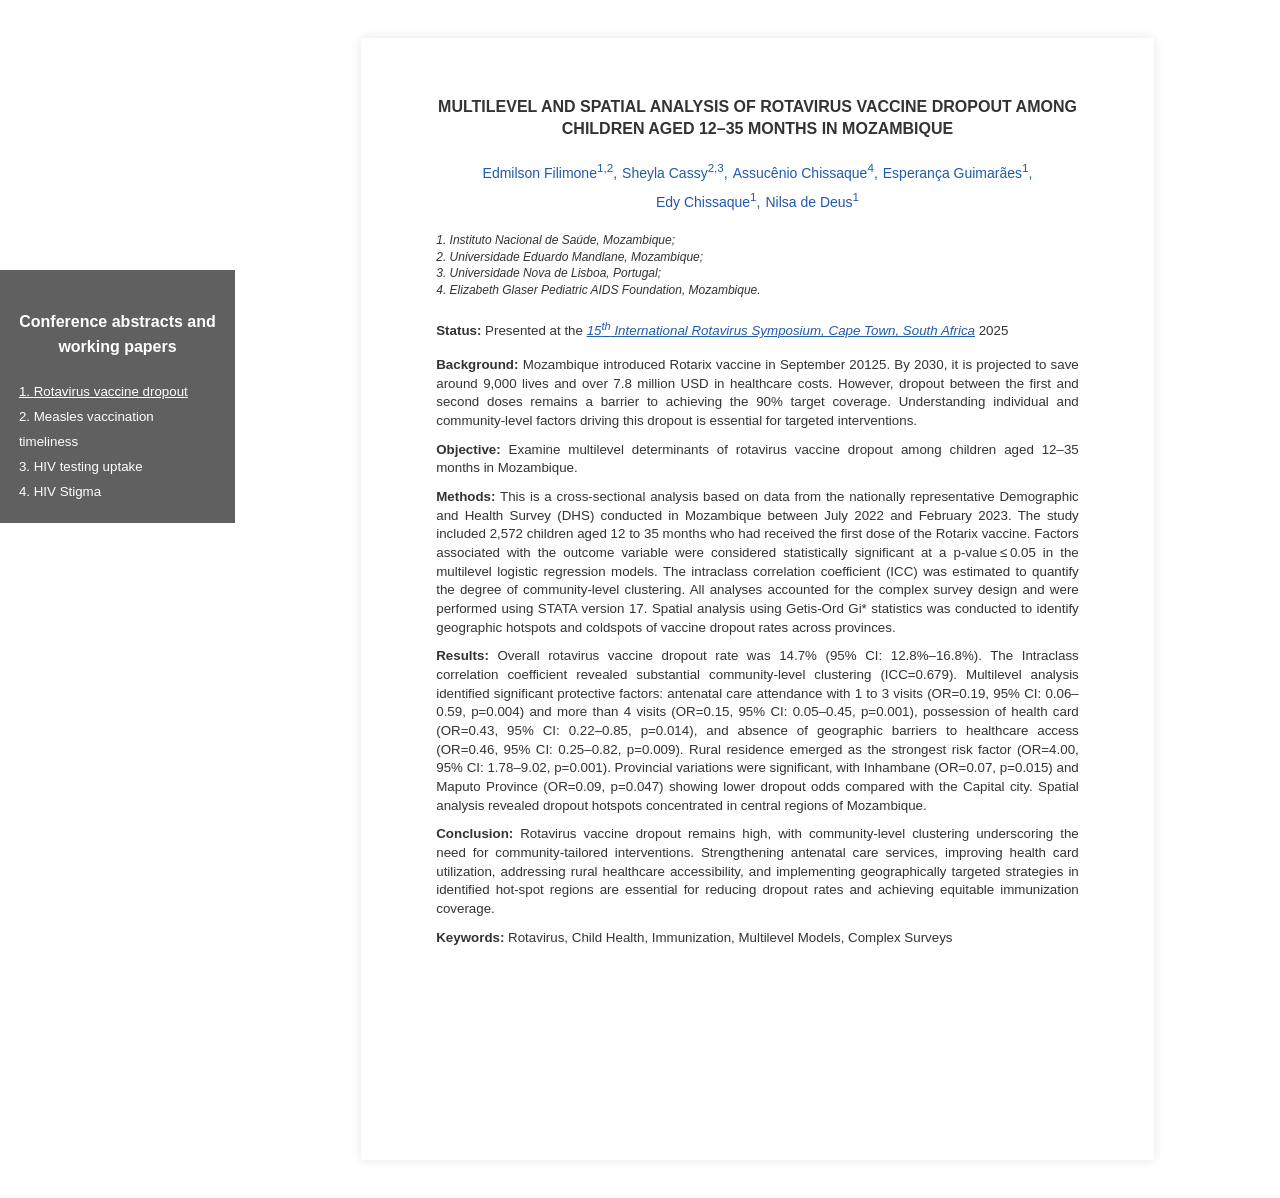
<file: index.html>
<!doctype html>
<html lang="en">
  <head>
    <meta charset="UTF-8" />
    <meta name="viewport" content="width=device-width, initial-scale=1.0" />
    <title>Abstracts</title>
    <link rel="stylesheet" href="./CSS/styles.css" />
  </head>
  <body>
    <aside class="sidebar">
      <ol class="abstract-list" title="click to see abstract">
        <div class="abstract-title">Conference abstracts and working papers</div>
        <li style="text-decoration: underline;"><a href="./index.html">Rotavirus vaccine dropout</a></li>
        <li><a href="./abs-mealses.html">Measles vaccination timeliness </a></li>
        <li><a href="./abs-testing.html">HIV testing uptake</a></li>
        <li><a href="./abs-stigma.html">HIV Stigma</a></li>
      </ol>
    </aside>
    <div class="page">
      <header>
        <div>
          <h3 class="title">
            MULTILEVEL AND SPATIAL ANALYSIS OF ROTAVIRUS VACCINE DROPOUT AMONG
            CHILDREN AGED 12–35 MONTHS IN MOZAMBIQUE
          </h3>
          <ul class="authors">
            <li>Edmilson Filimone<sup>1,2</sup>,</li>
            <li>Sheyla Cassy<sup>2,3</sup>,</li>
            <li>Assucênio Chissaque<sup>4</sup>,</li>
            <li>Esperança Guimarães<sup>1</sup>,</li>
            <li>Edy Chissaque<sup>1</sup>,</li>
            <li>Nilsa de Deus<sup>1</sup></li>
          </ul>
        </div>
        <ol class="afiliation">
          <li>Instituto Nacional de Saúde, Mozambique;</li>
          <li>Universidade Eduardo Mandlane, Mozambique;</li>
          <li>Universidade Nova de Lisboa, Portugal;</li>
          <li>Elizabeth Glaser Pediatric AIDS Foundation, Mozambique.</li>
        </ol>
        <div class="status">
          <strong>Status:</strong>
          Presented at the
          <a class="status-link"
            href="https://www.sabin.org/app/uploads/2025/10/Edmilson-Filimone-IRS15.pdf"
            target="_blank"
            rel="noopener noreferrer"> 15<sup>th</sup> International Rotavirus Symposium, Cape Town, South Africa</a> 2025
        </div>
      </header>
      <main class="body">
        <p class="body-section">
          <strong>Background:</strong> Mozambique introduced Rotarix vaccine in
          September 20125. By 2030, it is projected to save around 9,000 lives
          and over 7.8 million USD in healthcare costs. However, dropout between
          the first and second doses remains a barrier to achieving the 90%
          target coverage. Understanding individual and community-level factors
          driving this dropout is essential for targeted interventions.
        </p>
        <p class="body-section">
          <strong>Objective:</strong> Examine multilevel determinants of
          rotavirus vaccine dropout among children aged 12–35 months in
          Mozambique.
        </p>
        <p class="body-section">
          <strong>Methods:</strong> This is a cross-sectional analysis based on
          data from the nationally representative Demographic and Health Survey
          (DHS) conducted in Mozambique between July 2022 and February 2023. The
          study included 2,572 children aged 12 to 35 months who had received
          the first dose of the Rotarix vaccine. Factors associated with the
          outcome variable were considered statistically significant at a
          p-value ≤ 0.05 in the multilevel logistic regression models. The
          intraclass correlation coefficient (ICC) was estimated to quantify the
          degree of community-level clustering. All analyses accounted for the
          complex survey design and were performed using STATA version 17.
          Spatial analysis using Getis-Ord Gi* statistics was conducted to
          identify geographic hotspots and coldspots of vaccine dropout rates
          across provinces.
        </p>
        <p class="body-section">
          <strong>Results:</strong> Overall rotavirus vaccine dropout rate was
          14.7% (95% CI: 12.8%–16.8%). The Intraclass correlation coefficient
          revealed substantial community-level clustering (ICC=0.679).
          Multilevel analysis identified significant protective factors:
          antenatal care attendance with 1 to 3 visits (OR=0.19, 95% CI:
          0.06–0.59, p=0.004) and more than 4 visits (OR=0.15, 95% CI:
          0.05–0.45, p=0.001), possession of health card (OR=0.43, 95% CI:
          0.22–0.85, p=0.014), and absence of geographic barriers to healthcare
          access (OR=0.46, 95% CI: 0.25–0.82, p=0.009). Rural residence emerged
          as the strongest risk factor (OR=4.00, 95% CI: 1.78–9.02, p=0.001).
          Provincial variations were significant, with Inhambane (OR=0.07,
          p=0.015) and Maputo Province (OR=0.09, p=0.047) showing lower dropout
          odds compared with the Capital city. Spatial analysis revealed dropout
          hotspots concentrated in central regions of Mozambique.
        </p>
        <p class="body-section">
          <strong>Conclusion:</strong> Rotavirus vaccine dropout remains high,
          with community-level clustering underscoring the need for
          community-tailored interventions. Strengthening antenatal care
          services, improving health card utilization, addressing rural
          healthcare accessibility, and implementing geographically targeted
          strategies in identified hot-spot regions are essential for reducing
          dropout rates and achieving equitable immunization coverage.
        </p>
        <p class="body-section">
          <strong>Keywords:</strong> Rotavirus, Child Health, Immunization,
          Multilevel Models, Complex Surveys
        </p>
      </main>
    </div>
  </body>
</html>
</file>
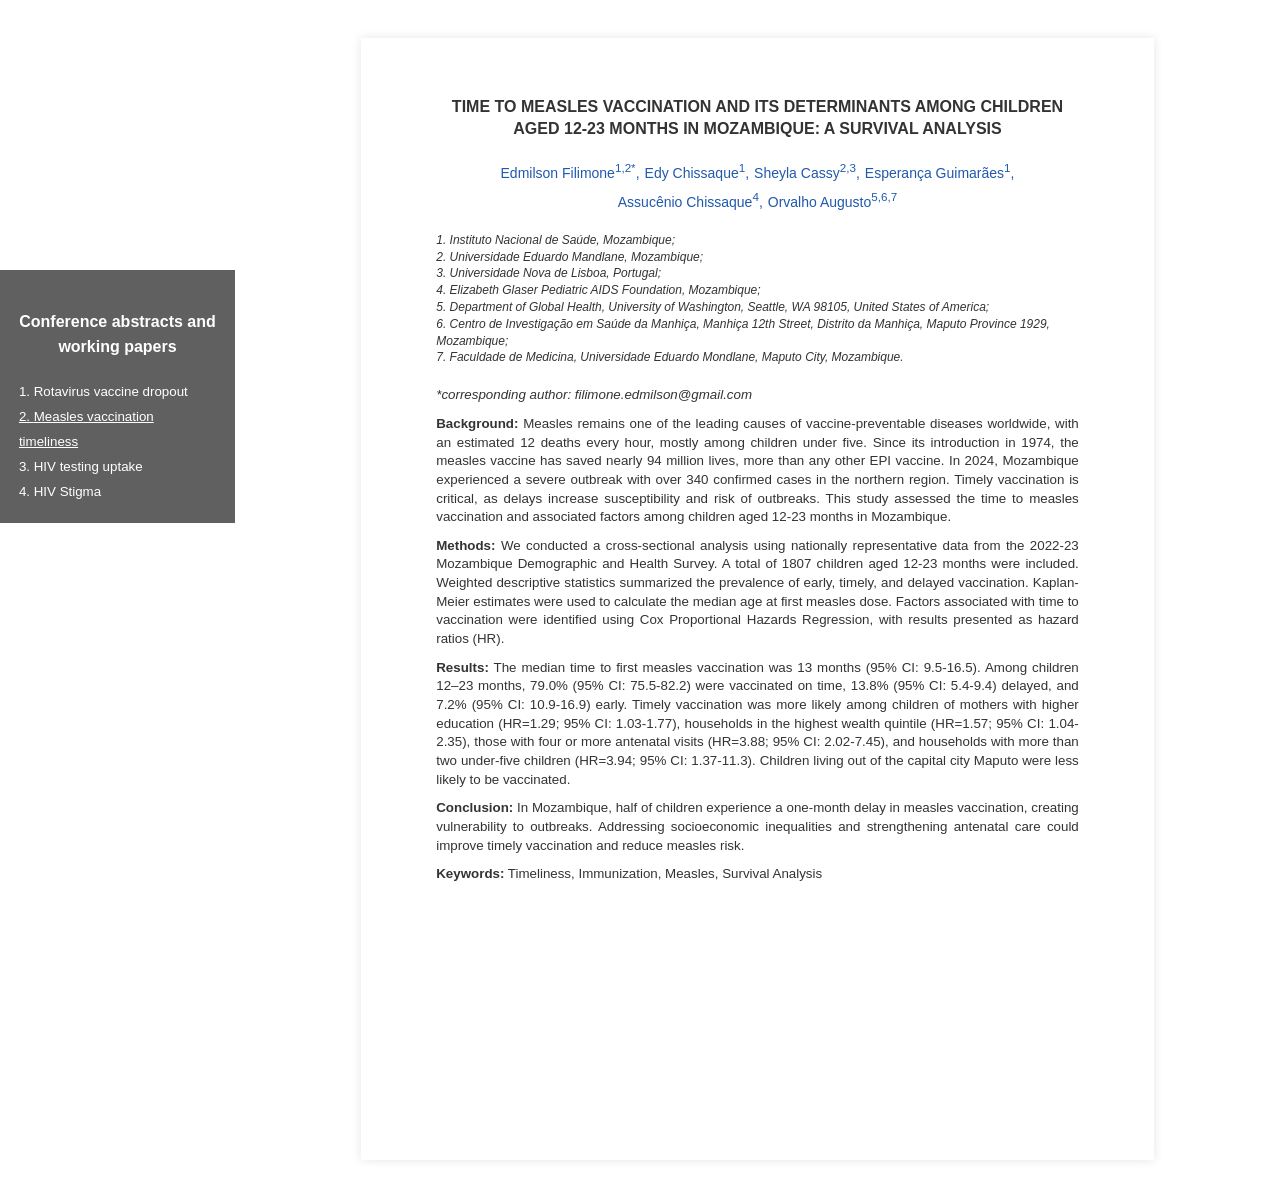
<file: abs-mealses.html>
<!doctype html>
<html lang="en">
  <head>
    <meta charset="UTF-8" />
    <meta name="viewport" content="width=device-width, initial-scale=1.0" />
    <title>Abstracts</title>
    <link rel="stylesheet" href="./CSS/styles.css" />
  </head>
  <body>
    <aside class="sidebar">
      <ol class="abstract-list" title="click to see abstract">
        <div class="abstract-title">Conference abstracts and working papers</div>
        <li><a href="./index.html">Rotavirus vaccine dropout</a></li>
        <li style="text-decoration: underline;"><a href="./abs-mealses.html">Measles vaccination timeliness </a></li>
        <li><a href="./abs-testing.html">HIV testing uptake</a></li>
        <li><a href="./abs-stigma.html">HIV Stigma</a></li>
    </aside>
    <div class="page">
      <header>
        <div>
          <h3 class="title">
            TIME TO MEASLES VACCINATION AND ITS DETERMINANTS AMONG CHILDREN AGED 12-23 MONTHS IN MOZAMBIQUE: A SURVIVAL ANALYSIS
          </h3>
          <ul class="authors">
              <li>Edmilson Filimone<sup>1,2*</sup>,</li>
              <li>Edy Chissaque<sup>1</sup>,</li>
              <li>Sheyla Cassy<sup>2,3</sup>,</li>
              <li>Esperança Guimarães<sup>1</sup>,</li>
              <li>Assucênio Chissaque<sup>4</sup>,</li>
              <li>Orvalho Augusto<sup>5,6,7</sup></li>
          </ul>
        </div>
        <ol class="afiliation">
          <li>Instituto Nacional de Saúde, Mozambique;</li>
          <li>Universidade Eduardo Mandlane, Mozambique;</li>
          <li>Universidade Nova de Lisboa, Portugal;</li>
          <li>Elizabeth Glaser Pediatric AIDS Foundation, Mozambique;</li>
          <li>Department of Global Health, University of Washington, Seattle, WA 98105, United States of America;</li>
          <li>Centro de Investigação em Saúde da Manhiça, Manhiça 12th Street, Distrito da Manhiça, Maputo Province 1929, Mozambique;</li>
          <li>Faculdade de Medicina, Universidade Eduardo Mondlane, Maputo City, Mozambique.</li>
        </ol>
        <p style="margin-top: 10px;"><em>*corresponding author: filimone.edmilson@gmail.com</em></p>
      </header>
      <main class="body">
        <p class="body-section">
          <strong>Background:</strong> Measles remains one of the leading causes of vaccine-preventable diseases worldwide, with an estimated 12 deaths every hour, mostly among children under five. Since its introduction in 1974, the measles vaccine has saved nearly 94 million lives, more than any other EPI vaccine. In 2024, Mozambique experienced a severe outbreak with over 340 confirmed cases in the northern region. Timely vaccination is critical, as delays increase susceptibility and risk of outbreaks. This study assessed the time to measles vaccination and associated factors among children aged 12-23 months in Mozambique.
        </p>
        <p class="body-section">
          <strong>Methods:</strong> We conducted a cross-sectional analysis using nationally representative data from the 2022-23 Mozambique Demographic and Health Survey. A total of 1807 children aged 12-23 months were included. Weighted descriptive statistics summarized the prevalence of early, timely, and delayed vaccination. Kaplan-Meier estimates were used to calculate the median age at first measles dose. Factors associated with time to vaccination were identified using Cox Proportional Hazards Regression, with results presented as hazard ratios (HR).
        </p>
        <p class="body-section">
          <strong>Results:</strong> The median time to first measles vaccination was 13 months (95% CI: 9.5-16.5). Among children 12–23 months, 79.0% (95% CI: 75.5-82.2) were vaccinated on time, 13.8% (95% CI: 5.4-9.4) delayed, and 7.2% (95% CI: 10.9-16.9) early. Timely vaccination was more likely among children of mothers with higher education (HR=1.29; 95% CI: 1.03-1.77), households in the highest wealth quintile (HR=1.57; 95% CI: 1.04-2.35), those with four or more antenatal visits (HR=3.88; 95% CI: 2.02-7.45), and households with more than two under-five children (HR=3.94; 95% CI: 1.37-11.3). Children living out of the capital city Maputo were less likely to be vaccinated.
        </p>
        <p class="body-section">
          <strong>Conclusion:</strong> In Mozambique, half of children experience a one-month delay in measles vaccination, creating vulnerability to outbreaks. Addressing socioeconomic inequalities and strengthening antenatal care could improve timely vaccination and reduce measles risk.
        </p>
        <p class="body-section">
          <strong>Keywords:</strong> Timeliness, Immunization, Measles, Survival Analysis
        </p>
      </main>
    </div>
  </body>
</html>
</file>
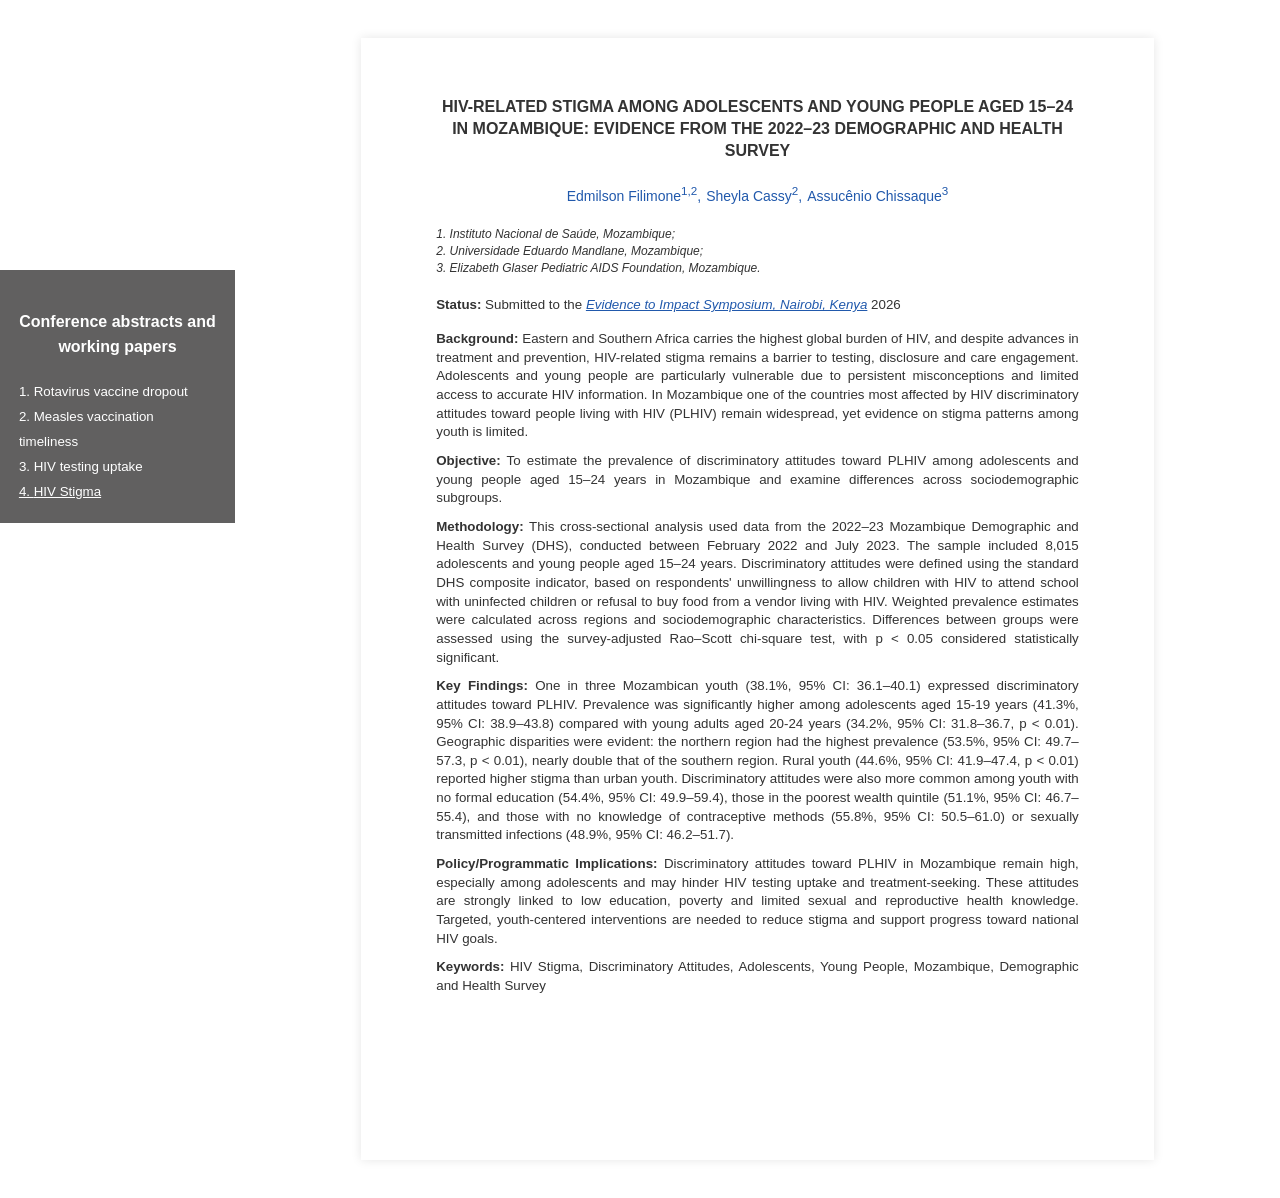
<file: abs-stigma.html>
<!doctype html>
<html lang="en">
  <head>
    <meta charset="UTF-8" />
    <meta name="viewport" content="width=device-width, initial-scale=1.0" />
    <title>Abstracts</title>
    <link rel="stylesheet" href="./CSS/styles.css" />
  </head>
  <body>
    <aside class="sidebar">
      <ol class="abstract-list" title="click to see abstract">
        <div class="abstract-title">Conference abstracts and working papers</div>
        <li><a href="./index.html">Rotavirus vaccine dropout</a></li>
        <li><a href="./abs-mealses.html">Measles vaccination timeliness </a></li>
        <li><a href="./abs-testing.html">HIV testing uptake</a></li>
        <li style="text-decoration: underline;"><a href="./abs-stigma.html">HIV Stigma</a></li>
      </ol>
    </aside>
    <div class="page">
      <header>
        <div>
          <h3 class="title">
            HIV-RELATED STIGMA AMONG ADOLESCENTS AND YOUNG PEOPLE AGED 15–24 IN
            MOZAMBIQUE: EVIDENCE FROM THE 2022–23 DEMOGRAPHIC AND HEALTH SURVEY
          </h3>
          <ul class="authors">
            <li>Edmilson Filimone<sup>1,2</sup>,</li>
            <li>Sheyla Cassy<sup>2</sup>,</li>
            <li>Assucênio Chissaque<sup>3</sup></li>
          </ul>
        </div>
        <ol class="afiliation">
          <li>Instituto Nacional de Saúde, Mozambique;</li>
          <li>Universidade Eduardo Mandlane, Mozambique;</li>
          <li>Elizabeth Glaser Pediatric AIDS Foundation, Mozambique.</li>
        </ol>
        <div class="status">
          <strong>Status:</strong>
          Submitted to the 
          <a class="status-link"
            href="https://popcouncil.org/event/adolescent-impact-2026/"
            target="_blank"
            rel="noopener noreferrer"> Evidence to Impact Symposium, Nairobi, Kenya</a> 2026
        </div>
      </header>
      <main class="body">
        <p class="body-section">
          <strong>Background:</strong> Eastern and Southern Africa carries the
          highest global burden of HIV, and despite advances in treatment and
          prevention, HIV-related stigma remains a barrier to testing,
          disclosure and care engagement. Adolescents and young people are
          particularly vulnerable due to persistent misconceptions and limited
          access to accurate HIV information. In Mozambique one of the countries
          most affected by HIV discriminatory attitudes toward people living
          with HIV (PLHIV) remain widespread, yet evidence on stigma patterns
          among youth is limited.
        </p>
        <p class="body-section">
          <strong>Objective:</strong> To estimate the prevalence of
          discriminatory attitudes toward PLHIV among adolescents and young
          people aged 15–24 years in Mozambique and examine differences across
          sociodemographic subgroups.
        </p>
        <p class="body-section">
          <strong>Methodology:</strong> This cross-sectional analysis used data
          from the 2022–23 Mozambique Demographic and Health Survey (DHS),
          conducted between February 2022 and July 2023. The sample included
          8,015 adolescents and young people aged 15–24 years. Discriminatory
          attitudes were defined using the standard DHS composite indicator,
          based on respondents' unwillingness to allow children with HIV to
          attend school with uninfected children or refusal to buy food from a
          vendor living with HIV. Weighted prevalence estimates were calculated
          across regions and sociodemographic characteristics. Differences
          between groups were assessed using the survey-adjusted Rao–Scott
          chi-square test, with p < 0.05 considered statistically significant.
        </p>
        <p class="body-section">
          <strong>Key Findings:</strong> One in three Mozambican youth (38.1%,
          95% CI: 36.1–40.1) expressed discriminatory attitudes toward PLHIV.
          Prevalence was significantly higher among adolescents aged 15-19 years
          (41.3%, 95% CI: 38.9–43.8) compared with young adults aged 20-24 years
          (34.2%, 95% CI: 31.8–36.7, p < 0.01). Geographic disparities were
          evident: the northern region had the highest prevalence (53.5%, 95%
          CI: 49.7–57.3, p < 0.01), nearly double that of the southern region.
          Rural youth (44.6%, 95% CI: 41.9–47.4, p < 0.01) reported higher
          stigma than urban youth. Discriminatory attitudes were also more
          common among youth with no formal education (54.4%, 95% CI:
          49.9–59.4), those in the poorest wealth quintile (51.1%, 95% CI:
          46.7–55.4), and those with no knowledge of contraceptive methods
          (55.8%, 95% CI: 50.5–61.0) or sexually transmitted infections (48.9%,
          95% CI: 46.2–51.7).
        </p>
        <p class="body-section">
          <strong>Policy/Programmatic Implications:</strong> Discriminatory
          attitudes toward PLHIV in Mozambique remain high, especially among
          adolescents and may hinder HIV testing uptake and treatment-seeking.
          These attitudes are strongly linked to low education, poverty and
          limited sexual and reproductive health knowledge. Targeted,
          youth-centered interventions are needed to reduce stigma and support
          progress toward national HIV goals.
        </p>
        <p class="body-section">
          <strong>Keywords:</strong> HIV Stigma, Discriminatory Attitudes,
          Adolescents, Young People, Mozambique, Demographic and Health Survey
        </p>
      </main>
    </div>
  </body>
</html>
</file>
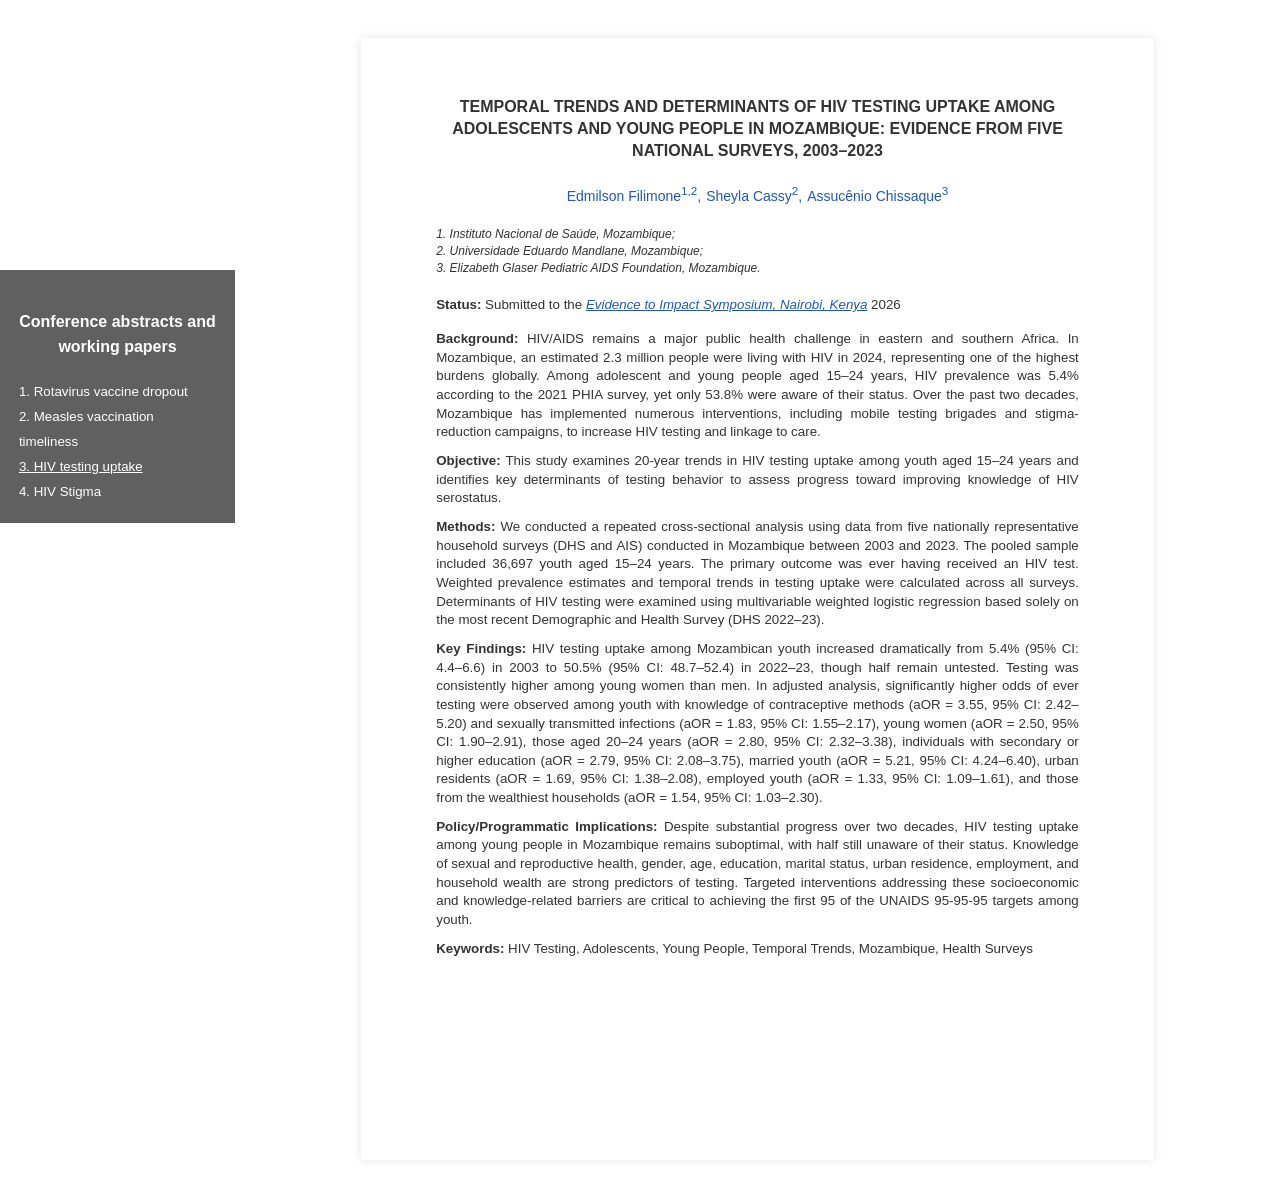
<file: abs-testing.html>
<!doctype html>
<html lang="en">
  <head>
    <meta charset="UTF-8" />
    <meta name="viewport" content="width=device-width, initial-scale=1.0" />
    <title>Abstracts</title>
    <link rel="stylesheet" href="./CSS/styles.css" />
  </head>
  <body>
    <aside class="sidebar">
      <ol class="abstract-list" title="click to see abstract">
        <div class="abstract-title">Conference abstracts and working papers</div>
        <li><a href="./index.html">Rotavirus vaccine dropout</a></li>
        <li><a href="./abs-mealses.html">Measles vaccination timeliness </a></li>
        <li style="text-decoration: underline;"><a href="./abs-testing.html">HIV testing uptake</a></li>
        <li ><a href="./abs-stigma.html">HIV Stigma</a></li>
      </ol>
    </aside>
    <div class="page">
      <header>
        <div>
          <h3 class="title">
            TEMPORAL TRENDS AND DETERMINANTS OF HIV TESTING UPTAKE AMONG
            ADOLESCENTS AND YOUNG PEOPLE IN MOZAMBIQUE: EVIDENCE FROM FIVE
            NATIONAL SURVEYS, 2003–2023
          </h3>
          <ul class="authors">
            <li>Edmilson Filimone<sup>1,2</sup>,</li>
            <li>Sheyla Cassy<sup>2</sup>,</li>
            <li>Assucênio Chissaque<sup>3</sup></li>
          </ul>
        </div>
        <ol class="afiliation">
          <li>Instituto Nacional de Saúde, Mozambique;</li>
          <li>Universidade Eduardo Mandlane, Mozambique;</li>
          <li>Elizabeth Glaser Pediatric AIDS Foundation, Mozambique.</li>
        </ol>
        <div class="status">
          <strong>Status:</strong>
          Submitted to the 
          <a class="status-link"
            href="https://popcouncil.org/event/adolescent-impact-2026/"
            target="_blank"
            rel="noopener noreferrer"> Evidence to Impact Symposium, Nairobi, Kenya</a> 2026
        </div>
      </header>
      <main class="body">
        <p class="body-section">
          <strong>Background:</strong> HIV/AIDS remains a major public health
          challenge in eastern and southern Africa. In Mozambique, an estimated
          2.3 million people were living with HIV in 2024, representing one of
          the highest burdens globally. Among adolescent and young people aged
          15–24 years, HIV prevalence was 5.4% according to the 2021 PHIA
          survey, yet only 53.8% were aware of their status. Over the past two
          decades, Mozambique has implemented numerous interventions, including
          mobile testing brigades and stigma-reduction campaigns, to increase
          HIV testing and linkage to care.
        </p>
        <p class="body-section">
          <strong>Objective:</strong> This study examines 20-year trends in HIV
          testing uptake among youth aged 15–24 years and identifies key
          determinants of testing behavior to assess progress toward improving
          knowledge of HIV serostatus.
        </p>
        <p class="body-section">
          <strong>Methods:</strong> We conducted a repeated cross-sectional
          analysis using data from five nationally representative household
          surveys (DHS and AIS) conducted in Mozambique between 2003 and 2023.
          The pooled sample included 36,697 youth aged 15–24 years. The primary
          outcome was ever having received an HIV test. Weighted prevalence
          estimates and temporal trends in testing uptake were calculated across
          all surveys. Determinants of HIV testing were examined using
          multivariable weighted logistic regression based solely on the most
          recent Demographic and Health Survey (DHS 2022–23).
        </p>
        <p class="body-section">
          <strong>Key Findings:</strong> HIV testing uptake among Mozambican youth
          increased dramatically from 5.4% (95% CI: 4.4–6.6) in 2003 to 50.5%
          (95% CI: 48.7–52.4) in 2022–23, though half remain untested. Testing
          was consistently higher among young women than men. In adjusted
          analysis, significantly higher odds of ever testing were observed
          among youth with knowledge of contraceptive methods (aOR = 3.55, 95%
          CI: 2.42–5.20) and sexually transmitted infections (aOR = 1.83, 95%
          CI: 1.55–2.17), young women (aOR = 2.50, 95% CI: 1.90–2.91), those
          aged 20–24 years (aOR = 2.80, 95% CI: 2.32–3.38), individuals with
          secondary or higher education (aOR = 2.79, 95% CI: 2.08–3.75), married
          youth (aOR = 5.21, 95% CI: 4.24–6.40), urban residents (aOR = 1.69,
          95% CI: 1.38–2.08), employed youth (aOR = 1.33, 95% CI: 1.09–1.61),
          and those from the wealthiest households (aOR = 1.54, 95% CI:
          1.03–2.30).
        </p>
        <p class="body-section">
          <strong>Policy/Programmatic Implications:</strong> Despite substantial progress over two
          decades, HIV testing uptake among young people in Mozambique remains
          suboptimal, with half still unaware of their status. Knowledge of
          sexual and reproductive health, gender, age, education, marital
          status, urban residence, employment, and household wealth are strong
          predictors of testing. Targeted interventions addressing these
          socioeconomic and knowledge-related barriers are critical to achieving
          the first 95 of the UNAIDS 95-95-95 targets among youth.
        </p>
        <p class="body-section">
          <strong>Keywords:</strong> HIV Testing, Adolescents, Young People,
          Temporal Trends, Mozambique, Health Surveys
        </p>
      </main>
    </div>
  </body>
</html>
</file>
<file: CSS/styles.css>
* {
            margin: 0;
            padding: 0;
            box-sizing: border-box;
        }
        
        body {
            display: flex;
            flex-wrap: wrap;
            font-family: 'Segoe UI', Tahoma, Geneva, Verdana, sans-serif;
            font-size: 10pt;
            line-height: 1.4;
            color: #333;
            background: white;
        }
        
        .page {
            flex-basis: 210mm;
            width: 210mm;
            min-height: 297mm;
            padding: 10mm 20mm;
            margin: 10mm auto;
            background: white;
            box-shadow: 0 0 10px rgba(0,0,0,0.1);
        }

        .title {
         margin: 20px 0px;
         text-align: center;
         font-size: 12pt;
        }

        .authors {
         list-style: none;
         display: flex;
         flex-flow: row;
         flex-wrap: wrap;
         justify-content: center;
         gap: 5px;
         font-size: 14px;
         color: rgb(33, 89, 172);
        }

        .afiliation {
         margin: 20px 0px;
         font-size: 12px;
         font-style: italic;
         list-style-position: inside;
        }

        .body-section {
         margin: 10px 0px;
         text-align: justify;
        }


        .sidebar {
         position:sticky;
         top: 30%;
         background-color: #616060;
         width: 235px;
         height: fit-content;
         padding: 5mm;
        }


        .abstract-list {
         list-style-position: inside;
         line-height: 25px;
         color: white;
         cursor: pointer;
        }

        .abstract-title {
         text-align: center;
         font-size: 12pt;
         font-weight: 900;
         margin-block: 20px;
        }

        a {
         text-decoration: none;
         color: white;
        }


.status {
   margin: 15px 0px;
}

.status-link {
   color: rgb(33, 89, 172);
   text-decoration: underline;
   font-style: italic;
}

/* Medium devices (landscape tablets, 768px and up) */
@media only screen and (max-width: 1032px) {
   .sidebar {
      position: static;
      display: flex;
      flex-direction: column;
      width: 100vw;
   }
   .abstract-list{
      justify-items: center;
   }
}

@media only screen and (max-width: 600px) {
.page{
   margin: 10px;
   padding: 15px;
}
}
</file>
